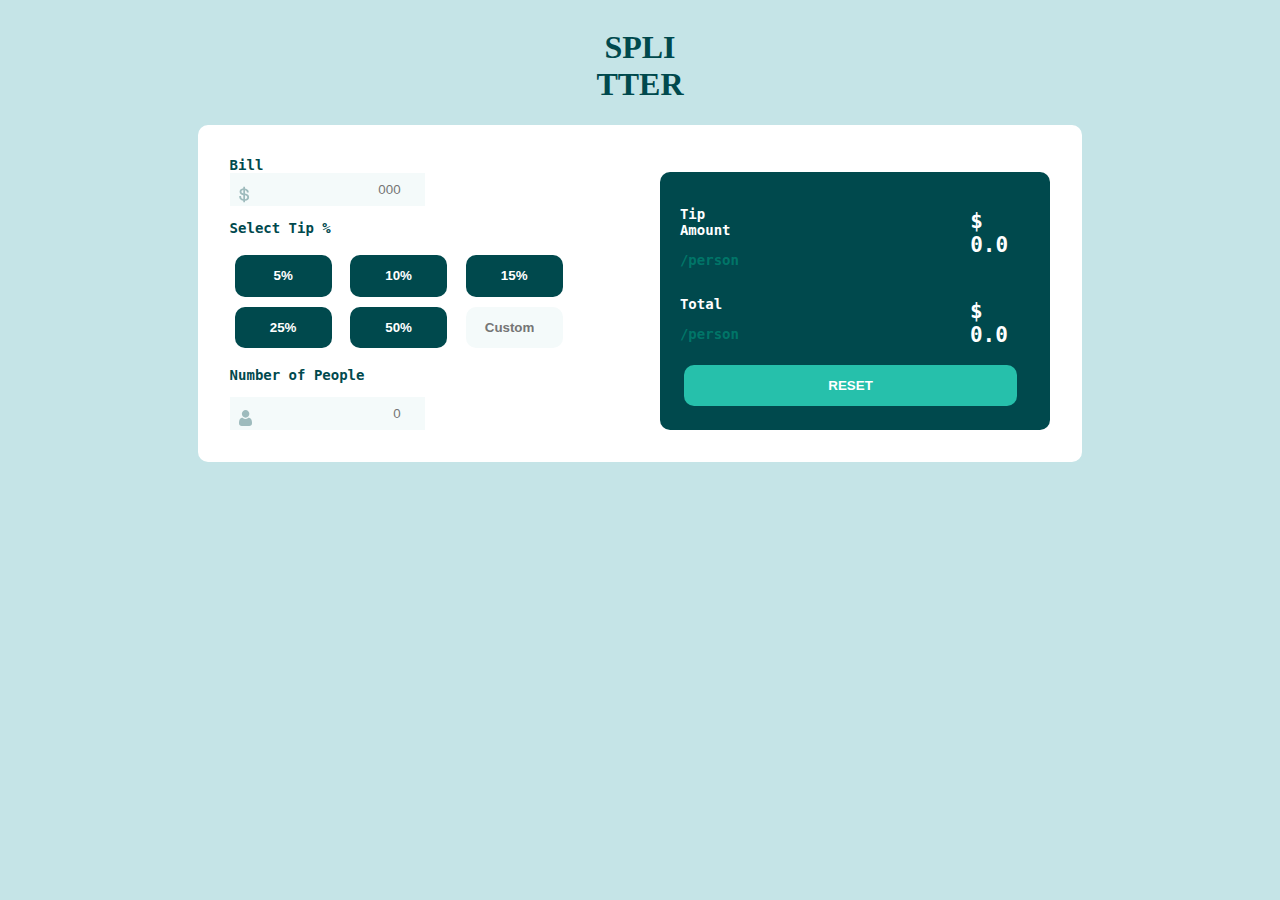
<file: Tips Calculator/hifehCalculator/index.html>
<!DOCTYPE html>
<html lang="en">
  <head>
    <meta charset="UTF-8" />
    <meta http-equiv="X-UA-Compatible" content="IE=edge" />
    <meta name="viewport" content="width=device-width, initial-scale=1.0" />
    <title>CALCUKATOR</title>
    <link rel="stylesheet" href="index.css" />
  </head>
  <body>
    <h1 class="cap">
      spli
      <br />
      tter
    </h1>
    <main>
      <div>
        <label for="bill">Bill</label>
        <br />
        <div class="input-div">
          <img src="./icon-dollar.svg" alt="logo" class="pic" />
          <input
            type="number"
            class="second"
            placeholder="000"
            id="input-one"
          />
        </div>
        <p>Select Tip %</p>
        <div class="button-container">
          <button id="btn-one" class="btn teal" onclick="tipBtnValue(btnOne)">
            5%
          </button>
          <button id="btn-two" class="btn teal" onclick="tipBtnValue(btnTwo)">
            10%
          </button>
          <button
            id="btn-three"
            class="btn teal"
            onclick="tipBtnValue(btnThree)"
          >
            15%
          </button>
          <button id="btn-four" class="btn teal" onclick="tipBtnValue(btnFour)">
            25%
          </button>
          <button id="btn-five" class="btn teal" onclick="tipBtnValue(btnFive)">
            50%
          </button>
          <input
            type="number"
            class="btn trans"
            placeholder="Custom"
            id="btn-custom"
          />
        </div>

        <p>Number of People</p>
        <div class="input-div">
          <img src="./icon-person.svg" alt="icon" class="pic" />
          <input type="number" class="second" placeholder="0" id="input-two" />
        </div>
      </div>

      <div class="teal change">
        <div class="change-container">
          <div>
            <p>Tip Amount</p>
            <p class="tone">/person</p>
          </div>
          <h2>$ <span id="tip">0.0</span></h2>
        </div>

        <div class="change-container">
          <div>
            <p>Total</p>
            <p class="tone">/person</p>
          </div>
          <h2 class="shift">$ <span id="person">0.0</span></h2>
        </div>

        <button class="teal two">RESET</button>
      </div>
    </main>

    <script src="index.js"></script>
  </body>
</html>
</file>
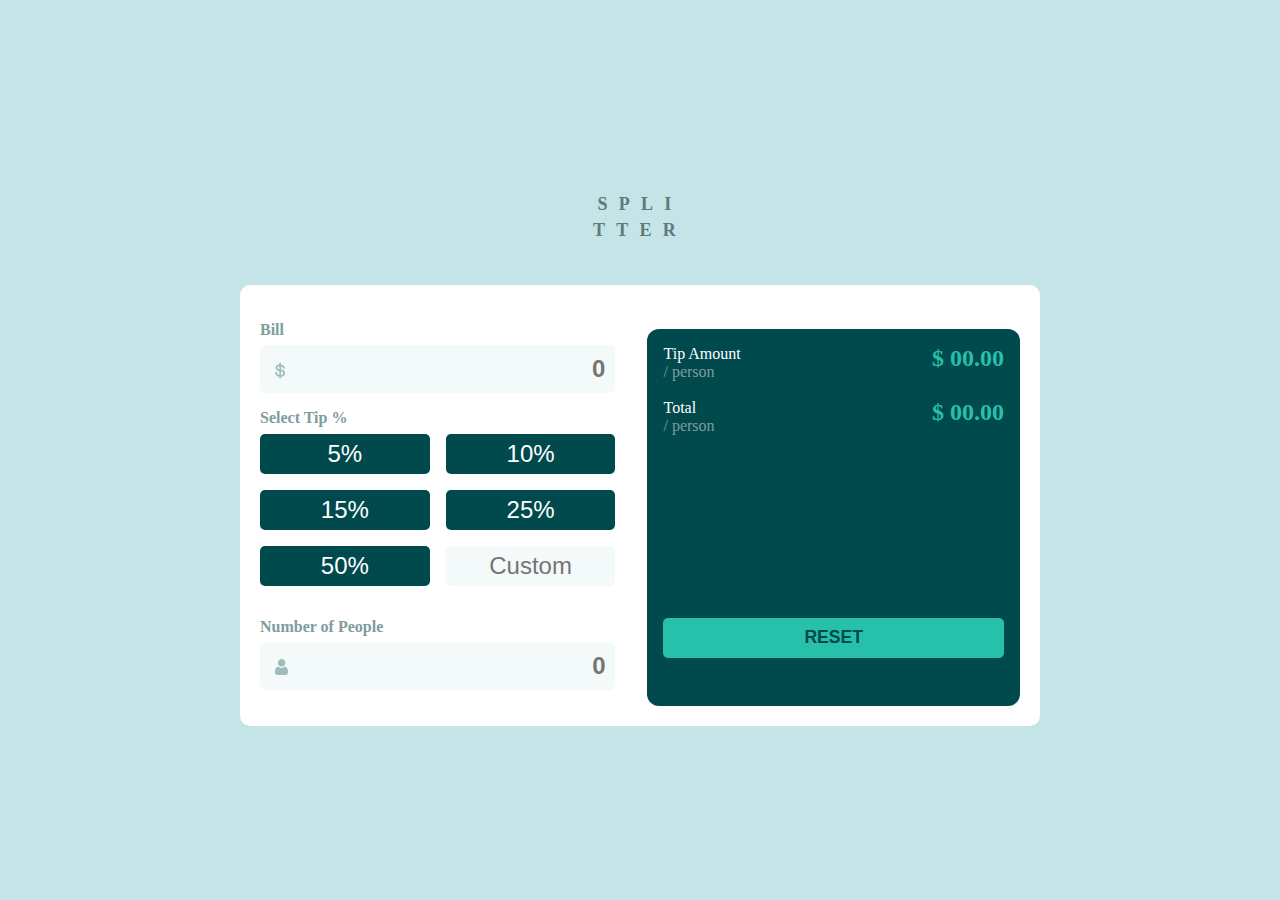
<file: Tips Calculator/lekan/index.html>
<!DOCTYPE html>
<html lang="en">
  <head>
    <meta charset="UTF-8" />
    <meta http-equiv="X-UA-Compatible" content="IE=edge" />
    <meta name="viewport" content="width=device-width, initial-scale=1.0" />
    <title>Tips Calculator</title>
    <link rel="stylesheet" href="style.css" />
    <script src="main.js" defer></script>
  </head>

  <body>
    <!-- <button id="btn">click</button> -->
    <main class="container">
      <header class="name">
        <p>SPLI</p>
        <p>TTER</p>
      </header>

      <div class="wrapper">
        <div class="calculate">
          <div class="bill">
            <label for="amount">Bill</label>
            <input type="number" id="amount" placeholder="0" />
            <img
              class="dollar"
              src="../lekan/images/icon-dollar.svg"
              alt="icon-dollar"
            />
          </div>

          <div id="tipPercent" class="tipPercent">
            <p>Select Tip %</p>
            <div class="tipBtn" id="tipBtn">
              <button id="fivePercent" class="btn">5%</button>
              <button id="tenPercent" class="btn">10%</button>
              <button id="fifteenPercent" class="btn">15%</button>
              <button id="twentyFivePercent" class="btn">25%</button>
              <button id="fiftyPercent" class="btn">50%</button>
              <input type="number" id="custom"  placeholder="Custom" />
            </div>
          </div>

          <div class="people">
            <label for="people">Number of People</label>
            <p id="error">Can't be zero</p>
            <input type="number" id="people" placeholder="0" />
            <img
              src="../lekan/images/icon-person.svg"
              alt="icon-person"
            />
          </div>
        </div>

        <div class="result">
          <div class="wrap">
            <div class="tipAmount">
              <p style="display: flex; flex-direction:column;">Tip Amount <span>/ person</span> <br></p>
              <p class="tip" id="tipAmount">$ 00.00</p>
            </div>
            <div class="total">
              <p style="display: flex; flex-direction:column;">Total <span>/ person</span></p>
              <p class="tip" id="tipTotal">$ 00.00</p>
            </div>
          </div>
          <button id="reset"> RESET</button>
        </div>
      </div>
    </main>
  </body>
</html>
</file>
<file: Tips Calculator/hifehCalculator/index.css>
/*
widths:

- Mobile: 375px
- Desktop: 1440px


## Colors

### Primary

- Strong cyan: hsl(172, 67%, 45%)

### Neutral

- Very dark cyan: hsl(183, 100%, 15%)
- Dark grayish cyan: hsl(186, 14%, 43%)
- Grayish cyan: hsl(184, 14%, 56%)
- Light grayish cyan: hsl(185, 41%, 84%)
- Very light grayish cyan: hsl(189, 41%, 97%)
- White: hsl(0, 0%, 100%)
*/
* {
  box-sizing: border-box;
}

body {
  background-color: hsl(185, 41%, 84%);
  flex-direction: column;
  color: hsl(183, 100%, 15%);
  display: flex;
}

main {
  background-color: hsl(0, 0%, 100%);
  width: 70%;
  box-sizing: border-box;
  font-weight: 700;
  font-size: 14px;
  font-family: monospace;
  border-radius: 10px;
  padding: 2rem;
  margin: auto;
  display: flex;
  gap: 3em;
}
.cap {
  text-align: center;
  text-transform: uppercase;
}

main > div {
  width: 50%;
}

.input-elements {
  margin-top: -1.3em;
}

button,
.trans {
  width: 25%;
  padding: 1em;
  display: inline-table;
  margin: 5px;
  font-weight: 700;
  border-radius: 10px;
  border: transparent;
}

.teal {
  background-color: hsl(183, 100%, 15%);
  color: white;
}

.aqua {
  background-color: hsl(172, 67%, 45%);
  color: hsl(183, 100%, 15%);
}
.trans,
input {
  background-color: hsl(189, 41%, 97%);
  border: transparent;
  color: hsl(183, 100%, 15%);
}

.second {
  width: 100%;
  padding: 9px;
}

.change {
  padding: 20px;
  border-radius: 10px;
  margin-top: 15px;
}

.two {
  width: 25em;
  margin: 0 -10px 0 4px;
  background-color: hsla(172, 98%, 25%, 0.856);
}
.two,
button:hover {
  background-color: hsl(172, 67%, 45%);
}

@media screen and (max-width: 890px) {
  * {
    box-sizing: border-box;
  }

  body {
    padding: 0;
  }

  main {
    background-color: hsl(0, 0%, 100%);
    width: 100%;
    box-sizing: border-box;
    font-weight: 700;
    font-size: 14px;
    font-family: monospace;
    border-radius: 10px;
    padding: 30px;
    margin: auto;
    display: flex;
    flex-direction: column;
    gap: 0px;
  }

  main > div {
    width: 100%;
  }

  .cap {
    text-align: center;
    text-transform: uppercase;
  }

  .button-container {
    width: 100%;
    display: inline-table;
  }
  button,
  .trans {
    width: 40%;
    font-weight: 700;
    border-radius: 5px;
    border: transparent;
  }

  .input-elements {
    margin-top: -1.2em;
    justify-items: space-between;
  }

  .teal {
    background-color: hsl(183, 100%, 15%);
    color: white;
  }

  .aqua {
    background-color: hsl(172, 67%, 45%);
    color: hsl(183, 100%, 15%);
  }
  .trans,
  input {
    background-color: hsl(189, 41%, 97%);
    border: transparent;
    color: hsl(183, 100%, 15%);
    outline: hsl(172, 67%, 45%);
  }

  .second {
    padding: 9px;
    font-size: 24px;
  }

  .change {
    padding-right: 7px;
    border-radius: 7px;
    margin-top: 15px;
  }

  .two {
    width: 24em;
    margin: 0 -10px 0 4px;
    background-color: hsla(172, 98%, 25%, 0.856);
  }
}

.two,
button:hover {
  background-color: hsl(172, 67%, 45%);
}

.change-container {
  display: flex;
  gap: 15em;
}

.shift {
  margin-left: 1em;
}

.tone {
  color: hsla(172, 98%, 25%, 0.856);
}

.input-div {
  position: relative;
  display: inline-block;
}

.pic {
  position: absolute;
  top: 40%;
  bottom: 55%;
  left: 5%;
}

.trans {
  outline: none;
}
input {
  text-align: right;
}
</file>
<file: Tips Calculator/lekan/style.css>
@import url('https: //fonts.google.com/specimen/Space+Mono');
* {
    padding: 0;
    margin: 0;
    box-sizing: border-box;
    font-family:'Space Mono' sans-serif;
    -webkit-tap-highlight-color: transparent;

}
input[type=number]::-webkit-inner-spin-button{
    -webkit-appearance: none;
    margin: 0;
}

:root {
    --Strongcyan: hsl(172, 67%, 45%);
    --Verydarkcyan: hsl(183, 100%, 15%);
    --Darkgrayishcyan: hsl(186, 14%, 43%);
    --Grayishcyan: hsl(184, 14%, 56%);
    --Lightgrayishcyan: hsl(185, 41%, 84%);
    --Verylightgrayishcyan: hsl(189, 41%, 97%);
    --White: hsl(0, 0%, 100%);
}

.container {
    width: 100%;
    height: 100vh;
    display: flex;
    align-items: center;
    flex-direction: column;
    background-color: var(--Lightgrayishcyan);
}
label, .tipPercent p{
    color: var(--Grayishcyan);
    font-weight: 700;
}


.name {
    margin-bottom: 1.2rem;
    width: 100%;
    height: 10vh;
    padding: 20px;
}

.name p {
    margin-bottom: .3rem;
    font-weight: 800;
    font-size: 18px;
    text-align: center;
    letter-spacing: .7rem;
    color: var(--Darkgrayishcyan);
}

.wrapper {
    width: 100%;
    height: auto;
    background-color: var(--White);
    border-radius: 40px 40px 0 0;
    display: flex;
    /* justify-content: center; */
    flex-direction: column;
    padding: 1.3rem;

}

.wrapper .calculate,
.wrapper .result {
    display: flex;
    flex-direction: column;
    height: auto;
    width: 100%;
}

#amount, #tipBtn, #people{
    
    margin-top: .4rem;
}

input[type=number]{
    width: 100%;
    outline: none;
    border: none;
    padding: 10px;
    border-radius: 6px;
    background: var(--Verylightgrayishcyan);  
    text-align: right;
    color: var(--Verydarkcyan);
    font-weight: 700;
    font-size: 24px;
    

}
input[type=number]:focus, #custom:focus{
    border: 3px solid var(--Lightgrayishcyan);
    cursor: pointer;
}
#custom{
    width: 100%;
    background: var(--Verylightgrayishcyan);
    color: var(--Darkgrayishcyan);
    font-weight: 500;
}

.bill, .people{
    margin: 1rem 0;
    position: relative;
}
.bill .dollar, .people img{
    position: absolute;
    top: 57%;
    left: 15px;
}
.tipBtn{
    display: grid;
    grid-template-columns: repeat(2, 1fr);
    gap: 1rem;
    margin-top: 0.3rem;
    margin-bottom: 1rem;
    cursor: pointer;
}
.tipBtn button:hover{
    background: var(--Strongcyan);
    color: var(--Verydarkcyan);
    cursor: pointer;
}

.tipBtn button:active{
    background-color: red;
}
.tipBtn input, button{
    height: 40px;
    text-align: center;
    background-color: var(--Verydarkcyan);
    border-radius: 5px;
    border: none;
    outline: none;
    font-size: 24px;
    color: var(--White);
    font-weight: 400;


}
#error{
    position: absolute;
    right: 0;
    top: 5px;
    font-size: small;
    font-weight: 600;
    color: rgb(249, 82, 82);
    word-spacing: .1rem;
    display: none;
}

.result{
    background-color: var(--Verydarkcyan);
    border-radius: 12px;
    padding: 1rem;
    margin-top: 1.5rem;
    color: var(--White);

}
.result span{
    color: var(--Grayishcyan);
    font-weight: 500;
}
.result .tipAmount, .result .total{
    display: flex;
    justify-content: space-between;
    margin: rem 0;

}

.tip{
    color: var(--Strongcyan);
    font-weight: 700;
    font-size: 24px;
}
.result button{
    background: var(--Strongcyan);
    color: var(--Verydarkcyan);
    margin: 2rem 0;
    font-size: 1.1rem;
    font-weight: 600;
    padding: 8px;
    cursor: pointer;

}


@media screen and (min-width:978px) {

    .container {
        justify-content: center;
        padding: 0 2rem;
    }

    .name {
        height: auto;
    }

    .wrapper {
        width: 800px;
        height: auto;
        border-radius: 10px;
        flex-direction: row;
        padding:  20px;
        gap: 2rem;
        
    }
    .bill, .result{
        width: 50%;
    }
    .wrapper .result{
      display: flex;
      justify-content: space-between;
      padding: 1rem;
    }
    #amount{
        width: 200%;
    }

}
</file>
